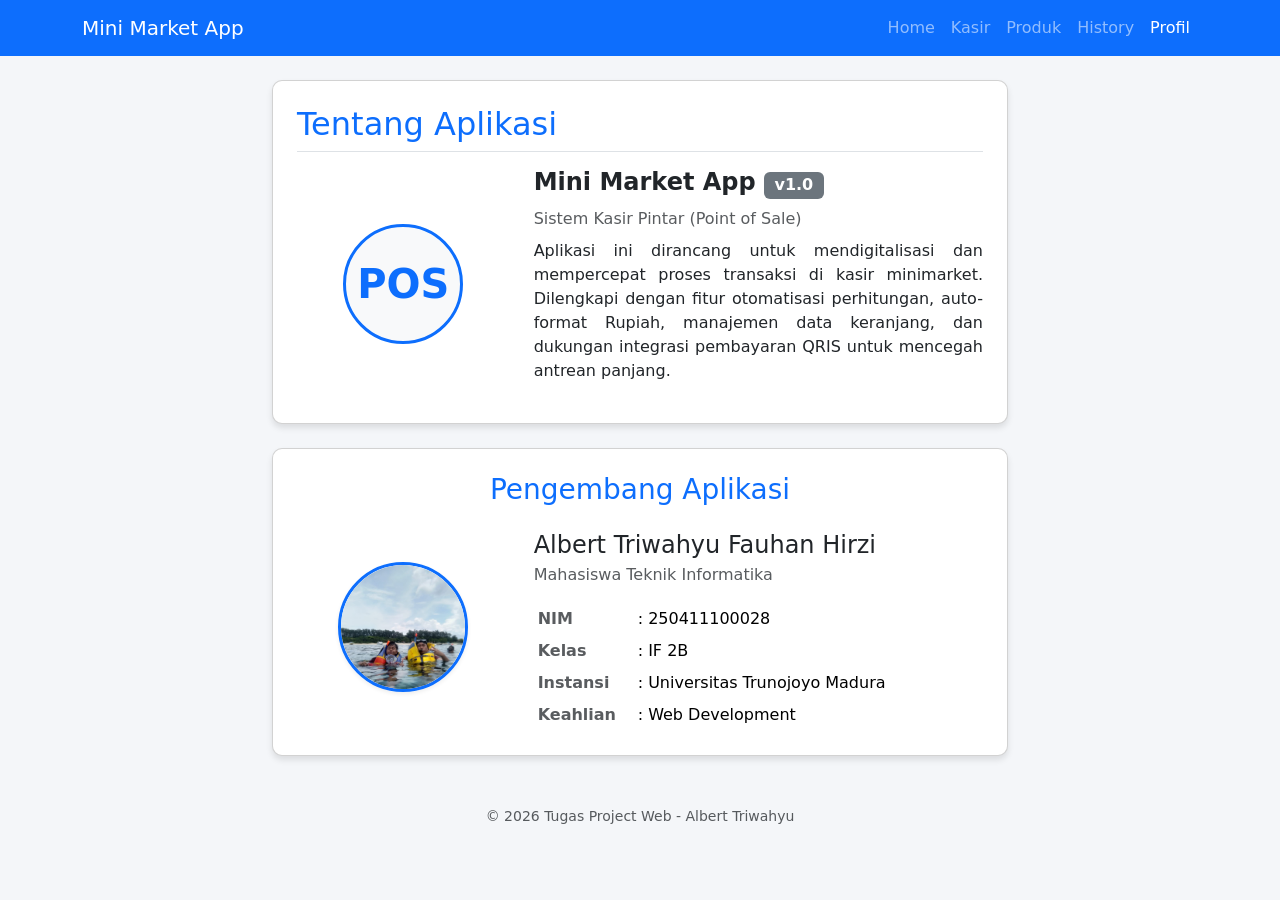
<file: profil.html>
<!DOCTYPE html>
<html lang="id">
<head>
    <meta charset="UTF-8">
    <meta name="viewport" content="width=device-width, initial-scale=1.0">
    <title>Tentang Aplikasi & Profil - Mini Market</title>
    <link href="https://cdn.jsdelivr.net/npm/bootstrap@5.3.0/dist/css/bootstrap.min.css" rel="stylesheet">
    <link rel="stylesheet" href="style.css">
</head>
<body>
    
    <nav class="navbar navbar-expand-lg navbar-dark bg-primary mb-4">
        <div class="container">
            <a class="navbar-brand h1 mb-0" href="index.html">Mini Market App</a>
            <button class="navbar-toggler" type="button" data-bs-toggle="collapse" data-bs-target="#navbarNav">
                <span class="navbar-toggler-icon"></span>
            </button>
            <div class="collapse navbar-collapse" id="navbarNav">
                <ul class="navbar-nav ms-auto">
                    <li class="nav-item"><a class="nav-link" href="index.html">Home</a></li>
                    <li class="nav-item"><a class="nav-link" href="kasir.html">Kasir</a></li>
                    <li class="nav-item"><a class="nav-link" href="produk.html">Produk</a></li>
                    <li class="nav-item"><a class="nav-link" href="history.html">History</a></li>
                    <li class="nav-item"><a class="nav-link active" href="profil.html">Profil</a></li>
                </ul>
            </div>
        </div>
    </nav>

    <div class="container">
        <div class="row justify-content-center">
            
            <div class="col-md-8 mb-4">
                <div class="card card-custom p-4">
                    <h2 class="text-primary border-bottom pb-2 mb-3">Tentang Aplikasi</h2>
                    <div class="row align-items-center">
                        <div class="col-md-4 text-center mb-3 mb-md-0">
                            <div class="bg-light rounded-circle d-inline-flex align-items-center justify-content-center" style="width: 120px; height: 120px; border: 3px solid #0d6efd;">
                                <h1 class="text-primary mb-0 fw-bold">POS</h1>
                            </div>
                        </div>
                        <div class="col-md-8">
                            <h4 class="fw-bold">Mini Market App <span class="badge bg-secondary fs-6">v1.0</span></h4>
                            <p class="text-muted mb-2">Sistem Kasir Pintar (Point of Sale)</p>
                            <p style="text-align: justify;">
                                Aplikasi ini dirancang untuk mendigitalisasi dan mempercepat proses transaksi di kasir minimarket. 
                                Dilengkapi dengan fitur otomatisasi perhitungan, auto-format Rupiah, manajemen data keranjang, dan dukungan integrasi pembayaran QRIS untuk mencegah antrean panjang.
                            </p>
                        </div>
                    </div>
                </div>
            </div>

            <div class="col-md-8">
                <div class="card card-custom p-4">
                    <h3 class="text-center text-primary mb-4">Pengembang Aplikasi</h3>
                    <div class="row align-items-center">
                        <div class="col-md-4 text-center mb-3 mb-md-0">
                            <div class="rounded-circle d-inline-block shadow-sm" style="width: 130px; height: 130px; overflow: hidden; border: 3px solid #0d6efd;">
                                <img src="profile.jpg" class="img-fluid" alt="Foto Albert" style="width: 100%; height: 100%; object-fit: cover;">
                            </div>
                        </div>
                        <div class="col-md-8">
                            <h4 class="mb-1">Albert Triwahyu Fauhan Hirzi</h4>
                            <p class="text-muted mb-3">Mahasiswa Teknik Informatika</p>
                            
                            <table class="table table-borderless table-sm mb-0">
                                <tr>
                                    <th width="100" class="text-muted">NIM</th>
                                    <td>: 250411100028</td>
                                </tr>
                                <tr>
                                    <th class="text-muted">Kelas</th>
                                    <td>: IF 2B</td>
                                </tr>
                                <tr>
                                    <th class="text-muted">Instansi</th>
                                    <td>: Universitas Trunojoyo Madura</td>
                                </tr>
                                <tr>
                                    <th class="text-muted">Keahlian</th>
                                    <td>: Web Development</td>
                                </tr>
                            </table>
                        </div>
                    </div>
                </div>
            </div>

        </div>
    </div>
    
    <footer class="text-center text-muted mt-5 pb-3">
        <small>&copy; 2026 Tugas Project Web - Albert Triwahyu</small>
    </footer>

    <script src="https://cdn.jsdelivr.net/npm/bootstrap@5.3.0/dist/js/bootstrap.bundle.min.js"></script>
</body>
</html>
</file>
<file: style.css>
/* Mengatur warna latar belakang keseluruhan */
body { 
    background-color: #f4f6f9; 
}

/* Modifikasi tampilan card agar ujungnya melengkung dan memiliki bayangan */
.card-custom { 
    border-radius: 10px; 
    box-shadow: 0 4px 6px rgba(0,0,0,0.1); 
}

/* Menyembunyikan elemen info member saat halaman pertama kali dimuat */
#infoMember { 
    display: none; 
}
</file>
